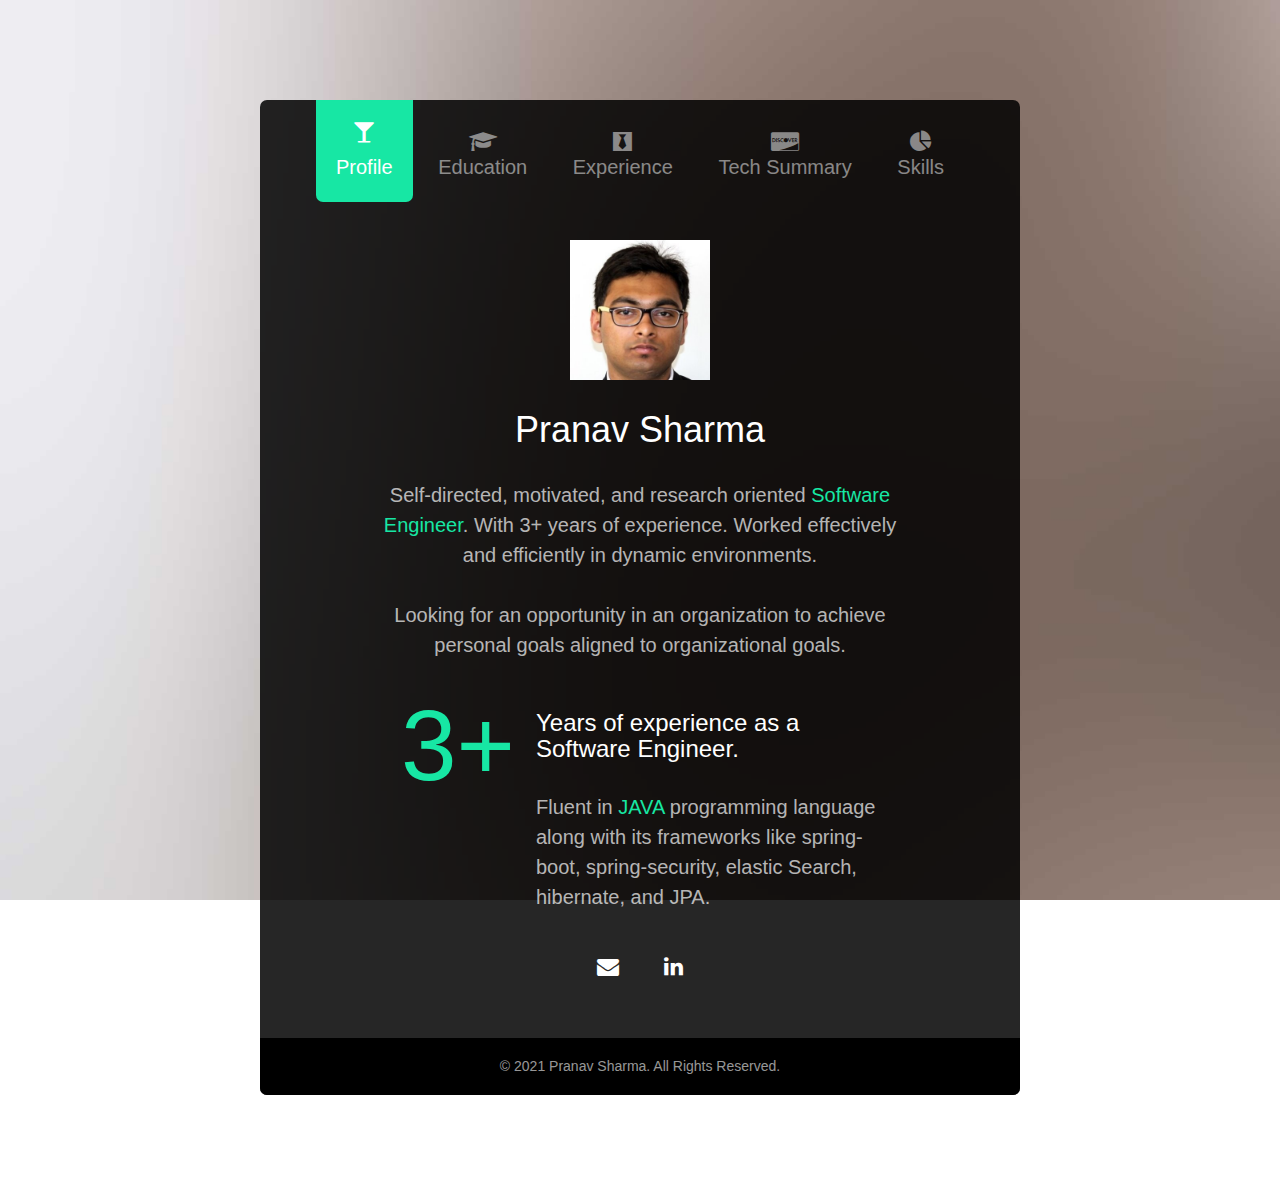
<file: index.html>
<!DOCTYPE html>
<!--[if lt IE 7]>      <html class="no-js lt-ie9 lt-ie8 lt-ie7"> <![endif]-->
<!--[if IE 7]>         <html class="no-js lt-ie9 lt-ie8"> <![endif]-->
<!--[if IE 8]>         <html class="no-js lt-ie9"> <![endif]-->
<!--[if gt IE 8]><!-->
<html class="no-js">
<!--<![endif]-->

<head>
	<meta charset="utf-8">
	<meta http-equiv="X-UA-Compatible" content="IE=edge">
	<title>Personal &mdash; Pranav Sharma - 2021</title>
	<meta name="viewport" content="width=device-width, initial-scale=1">
	<meta name="description" content="A simple portfolio to showcase my qualification and experinces" />
	<meta name="keywords" content="Pranav Sharma, JAVA, Spring, JPA, Software Engineer, R, Phyton, Data Science, Git" />
	<meta name="author" content="Pranav Sharma" />

	<!-- Facebook and Twitter integration -->
	<meta property="og:title" content="Digital Portfolio" />
	<meta property="og:image" content="" />
	<meta property="og:url" content="" />
	<meta property="og:site_name" content="Pranav Sharma" />
	<meta property="og:description" content="Portfolio: Pranav Sharma, Software Engineer" />
	<meta name="twitter:title" content="" />
	<meta name="twitter:image" content="" />
	<meta name="twitter:url" content="" />
	<meta name="twitter:card" content="" />

	<!-- Place favicon.ico and apple-touch-icon.png in the root directory -->
	<link rel="shortcut icon" href="favicon.ico">

	<!-- <link href='https://fonts.googleapis.com/css?family=Work+Sans:400,300,600,400italic,700' rel='stylesheet' type='text/css'> -->

	<!-- Animate.css -->
	<link rel="stylesheet" href="css/animate.css">
	<!-- Icomoon Icon Fonts-->
	<link rel="stylesheet" href="css/icomoon.css">
	<!-- Bootstrap  -->
	<link rel="stylesheet" href="css/bootstrap.css">
	<!-- Theme style  -->
	<link rel="stylesheet" href="css/style.css">

	<!-- Modernizr JS -->
	<script src="js/modernizr-2.6.2.min.js"></script>
	<!-- FOR IE9 below -->
	<!--[if lt IE 9]>
	<script src="js/respond.min.js"></script>
	<![endif]-->

</head>

<body style="background-image: url(images/bg_img.jpg);">

	<div id="fh5co-main">
		<div class="fh5co-tab-wrap">
			<ul class="fh5co-tab-menu">
				<li class="active"><a href="#" data-tab="1"><span class="icon icon-glass"></span><span
							class="menu-text">Profile</span></a></li>
				<li><a href="#" data-tab="2"><span class="icon icon-graduation-cap"></span><span
							class="menu-text">Education</span></a></li>
				<li><a href="#" data-tab="3"><span class="icon icon-black-tie"></span><span
							class="menu-text">Experience</span></a></li>
				<li><a href="#" data-tab="5"><span class="icon icon-cc-discover"></span><span class="menu-text">Tech
							Summary</span></a></li>
				<li><a href="#" data-tab="6" data-pie="yes"><span class="icon icon-pie-chart"></span><span
							class="menu-text">Skills</span></a></li>

			</ul>
			<div class="fh5co-tab-content active" data-content="1">
				<div class="fh5co-content-inner text-center">
					<div class="row row-bottom-padded-sm">
						<div class="col-md-12">
							<figure>
								<img src="images/Pranav2.jpg" width="140" height="140" alt="Pranav Sharma">
							</figure>
							<h1>Pranav Sharma</h1>
							<p>Self-directed, motivated, and research oriented <a href="#">Software Engineer</a>. With
								3+ years of experience. Worked effectively and efficiently in dynamic environments.
							</p>Looking for an opportunity in an organization to achieve personal goals aligned to
							organizational goals. </p>
						</div>
					</div>
					<div class="row">
						<div class="col-md-12 fh5co-counter">
							<div class="fh5co-number fh5co-left">3+</div>
							<div class="fh5co-text">
								<h3 class="border-bottom">Years of experience as a Software Engineer.</h3>
								<p>
								<p>Fluent in <a href="#">JAVA</a> programming language along with its frameworks like
									spring-boot, spring-security, elastic Search, hibernate, and JPA. </p>
							</div>
						</div>
					</div>
					<ul class="fh5co-social">
						<li><a href="#"><i class="icon-envelope"></i></a></li>
						<li><a href="#"><i class="icon-linkedin"></i></a></li>
					</ul>
				</div>
			</div>
			<div class="fh5co-tab-content" data-content="2">
				<div class="fh5co-content-inner">
					<div class="row">
						<div class="col-md-12">
							<p>Academic Profile</p>

							<div class="fh5co-feature">
								<div class="fh5co-icon">
									<i class="icon-graduation-cap"></i>
								</div>
								<div class="fh5co-text">
									<h2>2013-2016</h2>
									<p>MCA from Christ University, Bangalore.</p>
								</div>
							</div>

							<div class="fh5co-feature">
								<div class="fh5co-icon">
									<i class="icon-graduation-cap"></i>
								</div>
								<div class="fh5co-text">
									<h2>2010-2013</h2>
									<p>BCA from Christ University, Bangalore.</p>
								</div>
							</div>

							<div class="fh5co-feature">
								<div class="fh5co-icon">
									<i class="icon-graduation-cap"></i>
								</div>
								<div class="fh5co-text">
									<h2>2010</h2>
									<p>12th from Delhi Public School, Siliguri, West Bengal.</p>
								</div>
							</div>

							<div class="fh5co-feature">
								<div class="fh5co-icon">
									<i class="icon-graduation-cap"></i>
								</div>
								<div class="fh5co-text">
									<h2>2008</h2>
									<p>10th from East Point Senior Secondary School, Singtam, Sikkim.</p>
								</div>
							</div>
						</div>

					</div>
				</div>
			</div>
			<div class="fh5co-tab-content" data-content="3">
				<div class="fh5co-content-inner">
					<div class="row">
						<div class="col-md-12">

							<p>I have the privilege to work with these cool companies.</p>

							<div class="fh5co-feature">
								<div class="fh5co-icon">
									<i class="icon-black-tie"></i>
								</div>
								<div class="fh5co-text">
									<h2>2020 - current</h2>
									<h3>Xpheno, Bangalore</h3>
									<h3>Client: IQVIA</h3>
									<p>Role: Software Engineer</p>
								</div>
							</div>

							<div class="fh5co-feature">
								<div class="fh5co-icon">
									<i class="icon-black-tie"></i>
								</div>
								<div class="fh5co-text">
									<h2>2019 - 2020</h2>
									<h3>FreeLance</h3>
									<p>Clients: Arihant techovations, KisaanPey</p>
								</div>
							</div>


							<div class="fh5co-feature">
								<div class="fh5co-icon">
									<i class="icon-black-tie"></i>
								</div>
								<div class="fh5co-text">
									<h2>2018 - 2019</h2>
									<h3>Cerner Corporation, Bangalore</h3>
									<p>Role: Software Engineer</p>
								</div>
							</div>

							<div class="fh5co-feature">
								<div class="fh5co-icon">
									<i class="icon-black-tie"></i>
								</div>
								<div class="fh5co-text">
									<h2>2017-2018</h2>
									<h3>Dine Media Interactive, Bangalore</h3>
									<p>Role: Associate Software Engineer</p>
								</div>
							</div>

							<div class="fh5co-feature">
								<div class="fh5co-icon">
									<i class="icon-black-tie"></i>
								</div>
								<div class="fh5co-text">
									<h2>2016-2017</h2>
									<h3>Informatica Business Solutions, Bangalore</h3>
									<p>Role: Contract Associate</p>
								</div>
							</div>

						</div>

					</div>
				</div>
			</div>

			<div class="fh5co-tab-content" data-content="6">
				<div class="fh5co-content-inner">
					<div class="row">
						<div class="col-md-12">
							<!-- <p>Professional Skills.</p> -->
						</div>
						<div class="col-md-4 col-sm-6 col-xs-12 text-center">
							<div class="chart" data-percent="75"><span><strong>JAVA</strong>75%</span></div>
						</div>
						<div class="col-md-4 col-sm-6 col-xs-12 text-center">
							<div class="chart" data-percent="60"><span><strong>DS & Algo</strong>60%</span></div>
						</div>
						<div class="col-md-4 col-sm-6 col-xs-12 text-center">
							<div class="chart" data-percent="75"><span><strong>REST Based API</strong>75%</span></div>
						</div>

						<div class="col-md-4 col-sm-6 col-xs-12 text-center">
							<div class="chart" data-percent="70"><span><strong>Databases</strong>70%</span></div>
						</div>
						<div class="col-md-4 col-sm-6 col-xs-12 text-center">
							<div class="chart" data-percent="75"><span><strong>Spring Boot</strong>75%</span></div>
						</div>
						<div class="col-md-4 col-sm-6 col-xs-12 text-center">
							<div class="chart" data-percent="45"><span><strong>Front-End tech</strong>45%</span></div>
						</div>

					</div>
				</div>
			</div>
			<div class="fh5co-tab-content" data-content="5">
				<div class="fh5co-content-inner">
					<div class="row">
						<div class="col-md-12">

							<p>Professional Summary</p>

						</div>
						<div class="fh5co-text">
							<ul>
								<li>Hands on experience in Java and J2EE Application Development using Spring MVC,
									Spring Boot, Spring Cloud, JPA, and Spring Security.</li>
								<br>
								<li>Experience in Object Relational Mapping Tool such as Hibernate for persistence of
									Java Objects in Hibernate framework.</li>
								<br>
								<li>Familiar with Data Structures and Algorithms, along with Design Principles and
									Design Patterns. </li>
								<br>
								<li>Hands on experience in developing secured RESTFUL Web Services.</li>
								<br>
								<li>Comfortable with web technologies such as: React and HTML</li>
								<br>
								<li>Experience in working with the agile Scrum methodology.</li>
								<br>
								<li>Exposure to utilizing tools in N-tier and Micro Services architecture applications
									using Spring Boot, Spring Cloud, Spring Security, Restful Web Services.</li>
								<br>
								<li>Exposure Elastic Search stack, with Java.</li>

							</ul>
						</div>

					</div>
					<ul class="fh5co-social">
						<li><small>
								Projects <span class="fh5co-author">
							</small></li>
					</ul>
					<ul class="fh5co-social">
						<li><a href="projects.html"><i class="icon icon-github-square"></i></a></li>
					</ul>

				</div>
			</div>

		</div>


		<footer id="fh5co-footer">
			<div class="row">
				<div class="col-md-6 col-md-offset-3 text-center">
					<small>
						&copy; 2021 Pranav Sharma. All Rights Reserved. <span class="fh5co-author">
							<!-- Designed by <a href="" target="_blank">Pranav Sharma</a> Demo Images: <a href="http://unsplash.com/" target="_blank">Unsplash</a>-->
						</span>
					</small>
				</div>
			</div>
		</footer>
	</div>

	<!-- jQuery -->
	<script src="js/jquery.min.js"></script>
	<!-- jQuery Easing -->
	<script src="js/jquery.easing.1.3.js"></script>
	<!-- Bootstrap -->
	<script src="js/bootstrap.min.js"></script>
	<!-- Waypoints -->
	<script src="js/jquery.waypoints.min.js"></script>
	<!-- Easy PieChart -->
	<script src="js/jquery.easypiechart.min.js"></script>
	<!-- MAIN JS -->
	<script src="js/main.js"></script>

</body>

</html>
</file>
<file: css/icomoon.css>
@font-face {
    font-family: 'icomoon';
    src:    url('fonts/icomoon.eot?195opb');
    src:    url('fonts/icomoon.eot?195opb#iefix') format('embedded-opentype'),
        url('fonts/icomoon.ttf?195opb') format('truetype'),
        url('fonts/icomoon.woff?195opb') format('woff'),
        url('fonts/icomoon.svg?195opb#icomoon') format('svg');
    font-weight: normal;
    font-style: normal;
}

[class^="icon-"], [class*=" icon-"] {
    /* use !important to prevent issues with browser extensions that change fonts */
    font-family: 'icomoon' !important;
    speak: none;
    font-style: normal;
    font-weight: normal;
    font-variant: normal;
    text-transform: none;
    line-height: 1;

    /* Better Font Rendering =========== */
    -webkit-font-smoothing: antialiased;
    -moz-osx-font-smoothing: grayscale;
}

.icon-glass:before {
    content: "\f000";
}
.icon-music:before {
    content: "\f001";
}
.icon-search:before {
    content: "\f002";
}
.icon-envelope-o:before {
    content: "\f003";
}
.icon-heart:before {
    content: "\f004";
}
.icon-star:before {
    content: "\f005";
}
.icon-star-o:before {
    content: "\f006";
}
.icon-user:before {
    content: "\f007";
}
.icon-film:before {
    content: "\f008";
}
.icon-th-large:before {
    content: "\f009";
}
.icon-th:before {
    content: "\f00a";
}
.icon-th-list:before {
    content: "\f00b";
}
.icon-check:before {
    content: "\f00c";
}
.icon-close:before {
    content: "\f00d";
}
.icon-remove:before {
    content: "\f00d";
}
.icon-times:before {
    content: "\f00d";
}
.icon-search-plus:before {
    content: "\f00e";
}
.icon-search-minus:before {
    content: "\f010";
}
.icon-power-off:before {
    content: "\f011";
}
.icon-signal:before {
    content: "\f012";
}
.icon-cog:before {
    content: "\f013";
}
.icon-gear:before {
    content: "\f013";
}
.icon-trash-o:before {
    content: "\f014";
}
.icon-home:before {
    content: "\f015";
}
.icon-file-o:before {
    content: "\f016";
}
.icon-clock-o:before {
    content: "\f017";
}
.icon-road:before {
    content: "\f018";
}
.icon-download:before {
    content: "\f019";
}
.icon-arrow-circle-o-down:before {
    content: "\f01a";
}
.icon-arrow-circle-o-up:before {
    content: "\f01b";
}
.icon-inbox:before {
    content: "\f01c";
}
.icon-play-circle-o:before {
    content: "\f01d";
}
.icon-repeat:before {
    content: "\f01e";
}
.icon-rotate-right:before {
    content: "\f01e";
}
.icon-refresh:before {
    content: "\f021";
}
.icon-list-alt:before {
    content: "\f022";
}
.icon-lock:before {
    content: "\f023";
}
.icon-flag:before {
    content: "\f024";
}
.icon-headphones:before {
    content: "\f025";
}
.icon-volume-off:before {
    content: "\f026";
}
.icon-volume-down:before {
    content: "\f027";
}
.icon-volume-up:before {
    content: "\f028";
}
.icon-qrcode:before {
    content: "\f029";
}
.icon-barcode:before {
    content: "\f02a";
}
.icon-tag:before {
    content: "\f02b";
}
.icon-tags:before {
    content: "\f02c";
}
.icon-book:before {
    content: "\f02d";
}
.icon-bookmark:before {
    content: "\f02e";
}
.icon-print:before {
    content: "\f02f";
}
.icon-camera:before {
    content: "\f030";
}
.icon-font:before {
    content: "\f031";
}
.icon-bold:before {
    content: "\f032";
}
.icon-italic:before {
    content: "\f033";
}
.icon-text-height:before {
    content: "\f034";
}
.icon-text-width:before {
    content: "\f035";
}
.icon-align-left:before {
    content: "\f036";
}
.icon-align-center:before {
    content: "\f037";
}
.icon-align-right:before {
    content: "\f038";
}
.icon-align-justify:before {
    content: "\f039";
}
.icon-list:before {
    content: "\f03a";
}
.icon-dedent:before {
    content: "\f03b";
}
.icon-outdent:before {
    content: "\f03b";
}
.icon-indent:before {
    content: "\f03c";
}
.icon-video-camera:before {
    content: "\f03d";
}
.icon-image:before {
    content: "\f03e";
}
.icon-photo:before {
    content: "\f03e";
}
.icon-picture-o:before {
    content: "\f03e";
}
.icon-pencil:before {
    content: "\f040";
}
.icon-map-marker:before {
    content: "\f041";
}
.icon-adjust:before {
    content: "\f042";
}
.icon-tint:before {
    content: "\f043";
}
.icon-edit:before {
    content: "\f044";
}
.icon-pencil-square-o:before {
    content: "\f044";
}
.icon-share-square-o:before {
    content: "\f045";
}
.icon-check-square-o:before {
    content: "\f046";
}
.icon-arrows:before {
    content: "\f047";
}
.icon-step-backward:before {
    content: "\f048";
}
.icon-fast-backward:before {
    content: "\f049";
}
.icon-backward:before {
    content: "\f04a";
}
.icon-play:before {
    content: "\f04b";
}
.icon-pause:before {
    content: "\f04c";
}
.icon-stop:before {
    content: "\f04d";
}
.icon-forward:before {
    content: "\f04e";
}
.icon-fast-forward:before {
    content: "\f050";
}
.icon-step-forward:before {
    content: "\f051";
}
.icon-eject:before {
    content: "\f052";
}
.icon-chevron-left:before {
    content: "\f053";
}
.icon-chevron-right:before {
    content: "\f054";
}
.icon-plus-circle:before {
    content: "\f055";
}
.icon-minus-circle:before {
    content: "\f056";
}
.icon-times-circle:before {
    content: "\f057";
}
.icon-check-circle:before {
    content: "\f058";
}
.icon-question-circle:before {
    content: "\f059";
}
.icon-info-circle:before {
    content: "\f05a";
}
.icon-crosshairs:before {
    content: "\f05b";
}
.icon-times-circle-o:before {
    content: "\f05c";
}
.icon-check-circle-o:before {
    content: "\f05d";
}
.icon-ban:before {
    content: "\f05e";
}
.icon-arrow-left:before {
    content: "\f060";
}
.icon-arrow-right:before {
    content: "\f061";
}
.icon-arrow-up:before {
    content: "\f062";
}
.icon-arrow-down:before {
    content: "\f063";
}
.icon-mail-forward:before {
    content: "\f064";
}
.icon-share:before {
    content: "\f064";
}
.icon-expand:before {
    content: "\f065";
}
.icon-compress:before {
    content: "\f066";
}
.icon-plus:before {
    content: "\f067";
}
.icon-minus:before {
    content: "\f068";
}
.icon-asterisk:before {
    content: "\f069";
}
.icon-exclamation-circle:before {
    content: "\f06a";
}
.icon-gift:before {
    content: "\f06b";
}
.icon-leaf:before {
    content: "\f06c";
}
.icon-fire:before {
    content: "\f06d";
}
.icon-eye:before {
    content: "\f06e";
}
.icon-eye-slash:before {
    content: "\f070";
}
.icon-exclamation-triangle:before {
    content: "\f071";
}
.icon-warning:before {
    content: "\f071";
}
.icon-plane:before {
    content: "\f072";
}
.icon-calendar:before {
    content: "\f073";
}
.icon-random:before {
    content: "\f074";
}
.icon-comment:before {
    content: "\f075";
}
.icon-magnet:before {
    content: "\f076";
}
.icon-chevron-up:before {
    content: "\f077";
}
.icon-chevron-down:before {
    content: "\f078";
}
.icon-retweet:before {
    content: "\f079";
}
.icon-shopping-cart:before {
    content: "\f07a";
}
.icon-folder:before {
    content: "\f07b";
}
.icon-folder-open:before {
    content: "\f07c";
}
.icon-arrows-v:before {
    content: "\f07d";
}
.icon-arrows-h:before {
    content: "\f07e";
}
.icon-bar-chart:before {
    content: "\f080";
}
.icon-bar-chart-o:before {
    content: "\f080";
}
.icon-twitter-square:before {
    content: "\f081";
}
.icon-facebook-square:before {
    content: "\f082";
}
.icon-camera-retro:before {
    content: "\f083";
}
.icon-key:before {
    content: "\f084";
}
.icon-cogs:before {
    content: "\f085";
}
.icon-gears:before {
    content: "\f085";
}
.icon-comments:before {
    content: "\f086";
}
.icon-thumbs-o-up:before {
    content: "\f087";
}
.icon-thumbs-o-down:before {
    content: "\f088";
}
.icon-star-half:before {
    content: "\f089";
}
.icon-heart-o:before {
    content: "\f08a";
}
.icon-sign-out:before {
    content: "\f08b";
}
.icon-linkedin-square:before {
    content: "\f08c";
}
.icon-thumb-tack:before {
    content: "\f08d";
}
.icon-external-link:before {
    content: "\f08e";
}
.icon-sign-in:before {
    content: "\f090";
}
.icon-trophy:before {
    content: "\f091";
}
.icon-github-square:before {
    content: "\f092";
}
.icon-upload:before {
    content: "\f093";
}
.icon-lemon-o:before {
    content: "\f094";
}
.icon-phone:before {
    content: "\f095";
}
.icon-square-o:before {
    content: "\f096";
}
.icon-bookmark-o:before {
    content: "\f097";
}
.icon-phone-square:before {
    content: "\f098";
}
.icon-twitter:before {
    content: "\f099";
}
.icon-facebook:before {
    content: "\f09a";
}
.icon-facebook-f:before {
    content: "\f09a";
}
.icon-github:before {
    content: "\f09b";
}
.icon-unlock:before {
    content: "\f09c";
}
.icon-credit-card:before {
    content: "\f09d";
}
.icon-feed:before {
    content: "\f09e";
}
.icon-rss:before {
    content: "\f09e";
}
.icon-hdd-o:before {
    content: "\f0a0";
}
.icon-bullhorn:before {
    content: "\f0a1";
}
.icon-bell-o:before {
    content: "\f0a2";
}
.icon-certificate:before {
    content: "\f0a3";
}
.icon-hand-o-right:before {
    content: "\f0a4";
}
.icon-hand-o-left:before {
    content: "\f0a5";
}
.icon-hand-o-up:before {
    content: "\f0a6";
}
.icon-hand-o-down:before {
    content: "\f0a7";
}
.icon-arrow-circle-left:before {
    content: "\f0a8";
}
.icon-arrow-circle-right:before {
    content: "\f0a9";
}
.icon-arrow-circle-up:before {
    content: "\f0aa";
}
.icon-arrow-circle-down:before {
    content: "\f0ab";
}
.icon-globe:before {
    content: "\f0ac";
}
.icon-wrench:before {
    content: "\f0ad";
}
.icon-tasks:before {
    content: "\f0ae";
}
.icon-filter:before {
    content: "\f0b0";
}
.icon-briefcase:before {
    content: "\f0b1";
}
.icon-arrows-alt:before {
    content: "\f0b2";
}
.icon-group:before {
    content: "\f0c0";
}
.icon-users:before {
    content: "\f0c0";
}
.icon-chain:before {
    content: "\f0c1";
}
.icon-link:before {
    content: "\f0c1";
}
.icon-cloud:before {
    content: "\f0c2";
}
.icon-flask:before {
    content: "\f0c3";
}
.icon-cut:before {
    content: "\f0c4";
}
.icon-scissors:before {
    content: "\f0c4";
}
.icon-copy:before {
    content: "\f0c5";
}
.icon-files-o:before {
    content: "\f0c5";
}
.icon-paperclip:before {
    content: "\f0c6";
}
.icon-floppy-o:before {
    content: "\f0c7";
}
.icon-save:before {
    content: "\f0c7";
}
.icon-square:before {
    content: "\f0c8";
}
.icon-bars:before {
    content: "\f0c9";
}
.icon-navicon:before {
    content: "\f0c9";
}
.icon-reorder:before {
    content: "\f0c9";
}
.icon-list-ul:before {
    content: "\f0ca";
}
.icon-list-ol:before {
    content: "\f0cb";
}
.icon-strikethrough:before {
    content: "\f0cc";
}
.icon-underline:before {
    content: "\f0cd";
}
.icon-table:before {
    content: "\f0ce";
}
.icon-magic:before {
    content: "\f0d0";
}
.icon-truck:before {
    content: "\f0d1";
}
.icon-pinterest:before {
    content: "\f0d2";
}
.icon-pinterest-square:before {
    content: "\f0d3";
}
.icon-google-plus-square:before {
    content: "\f0d4";
}
.icon-google-plus:before {
    content: "\f0d5";
}
.icon-money:before {
    content: "\f0d6";
}
.icon-caret-down:before {
    content: "\f0d7";
}
.icon-caret-up:before {
    content: "\f0d8";
}
.icon-caret-left:before {
    content: "\f0d9";
}
.icon-caret-right:before {
    content: "\f0da";
}
.icon-columns:before {
    content: "\f0db";
}
.icon-sort:before {
    content: "\f0dc";
}
.icon-unsorted:before {
    content: "\f0dc";
}
.icon-sort-desc:before {
    content: "\f0dd";
}
.icon-sort-down:before {
    content: "\f0dd";
}
.icon-sort-asc:before {
    content: "\f0de";
}
.icon-sort-up:before {
    content: "\f0de";
}
.icon-envelope:before {
    content: "\f0e0";
}
.icon-linkedin:before {
    content: "\f0e1";
}
.icon-rotate-left:before {
    content: "\f0e2";
}
.icon-undo:before {
    content: "\f0e2";
}
.icon-gavel:before {
    content: "\f0e3";
}
.icon-legal:before {
    content: "\f0e3";
}
.icon-dashboard:before {
    content: "\f0e4";
}
.icon-tachometer:before {
    content: "\f0e4";
}
.icon-comment-o:before {
    content: "\f0e5";
}
.icon-comments-o:before {
    content: "\f0e6";
}
.icon-bolt:before {
    content: "\f0e7";
}
.icon-flash:before {
    content: "\f0e7";
}
.icon-sitemap:before {
    content: "\f0e8";
}
.icon-umbrella:before {
    content: "\f0e9";
}
.icon-clipboard:before {
    content: "\f0ea";
}
.icon-paste:before {
    content: "\f0ea";
}
.icon-lightbulb-o:before {
    content: "\f0eb";
}
.icon-exchange:before {
    content: "\f0ec";
}
.icon-cloud-download:before {
    content: "\f0ed";
}
.icon-cloud-upload:before {
    content: "\f0ee";
}
.icon-user-md:before {
    content: "\f0f0";
}
.icon-stethoscope:before {
    content: "\f0f1";
}
.icon-suitcase:before {
    content: "\f0f2";
}
.icon-bell:before {
    content: "\f0f3";
}
.icon-coffee:before {
    content: "\f0f4";
}
.icon-cutlery:before {
    content: "\f0f5";
}
.icon-file-text-o:before {
    content: "\f0f6";
}
.icon-building-o:before {
    content: "\f0f7";
}
.icon-hospital-o:before {
    content: "\f0f8";
}
.icon-ambulance:before {
    content: "\f0f9";
}
.icon-medkit:before {
    content: "\f0fa";
}
.icon-fighter-jet:before {
    content: "\f0fb";
}
.icon-beer:before {
    content: "\f0fc";
}
.icon-h-square:before {
    content: "\f0fd";
}
.icon-plus-square:before {
    content: "\f0fe";
}
.icon-angle-double-left:before {
    content: "\f100";
}
.icon-angle-double-right:before {
    content: "\f101";
}
.icon-angle-double-up:before {
    content: "\f102";
}
.icon-angle-double-down:before {
    content: "\f103";
}
.icon-angle-left:before {
    content: "\f104";
}
.icon-angle-right:before {
    content: "\f105";
}
.icon-angle-up:before {
    content: "\f106";
}
.icon-angle-down:before {
    content: "\f107";
}
.icon-desktop:before {
    content: "\f108";
}
.icon-laptop:before {
    content: "\f109";
}
.icon-tablet:before {
    content: "\f10a";
}
.icon-mobile:before {
    content: "\f10b";
}
.icon-mobile-phone:before {
    content: "\f10b";
}
.icon-circle-o:before {
    content: "\f10c";
}
.icon-quote-left:before {
    content: "\f10d";
}
.icon-quote-right:before {
    content: "\f10e";
}
.icon-spinner:before {
    content: "\f110";
}
.icon-circle:before {
    content: "\f111";
}
.icon-mail-reply:before {
    content: "\f112";
}
.icon-reply:before {
    content: "\f112";
}
.icon-github-alt:before {
    content: "\f113";
}
.icon-folder-o:before {
    content: "\f114";
}
.icon-folder-open-o:before {
    content: "\f115";
}
.icon-smile-o:before {
    content: "\f118";
}
.icon-frown-o:before {
    content: "\f119";
}
.icon-meh-o:before {
    content: "\f11a";
}
.icon-gamepad:before {
    content: "\f11b";
}
.icon-keyboard-o:before {
    content: "\f11c";
}
.icon-flag-o:before {
    content: "\f11d";
}
.icon-flag-checkered:before {
    content: "\f11e";
}
.icon-terminal:before {
    content: "\f120";
}
.icon-code:before {
    content: "\f121";
}
.icon-mail-reply-all:before {
    content: "\f122";
}
.icon-reply-all:before {
    content: "\f122";
}
.icon-star-half-empty:before {
    content: "\f123";
}
.icon-star-half-full:before {
    content: "\f123";
}
.icon-star-half-o:before {
    content: "\f123";
}
.icon-location-arrow:before {
    content: "\f124";
}
.icon-crop:before {
    content: "\f125";
}
.icon-code-fork:before {
    content: "\f126";
}
.icon-chain-broken:before {
    content: "\f127";
}
.icon-unlink:before {
    content: "\f127";
}
.icon-question:before {
    content: "\f128";
}
.icon-info:before {
    content: "\f129";
}
.icon-exclamation:before {
    content: "\f12a";
}
.icon-superscript:before {
    content: "\f12b";
}
.icon-subscript:before {
    content: "\f12c";
}
.icon-eraser:before {
    content: "\f12d";
}
.icon-puzzle-piece:before {
    content: "\f12e";
}
.icon-microphone:before {
    content: "\f130";
}
.icon-microphone-slash:before {
    content: "\f131";
}
.icon-shield:before {
    content: "\f132";
}
.icon-calendar-o:before {
    content: "\f133";
}
.icon-fire-extinguisher:before {
    content: "\f134";
}
.icon-rocket:before {
    content: "\f135";
}
.icon-maxcdn:before {
    content: "\f136";
}
.icon-chevron-circle-left:before {
    content: "\f137";
}
.icon-chevron-circle-right:before {
    content: "\f138";
}
.icon-chevron-circle-up:before {
    content: "\f139";
}
.icon-chevron-circle-down:before {
    content: "\f13a";
}
.icon-html5:before {
    content: "\f13b";
}
.icon-css3:before {
    content: "\f13c";
}
.icon-anchor:before {
    content: "\f13d";
}
.icon-unlock-alt:before {
    content: "\f13e";
}
.icon-bullseye:before {
    content: "\f140";
}
.icon-ellipsis-h:before {
    content: "\f141";
}
.icon-ellipsis-v:before {
    content: "\f142";
}
.icon-rss-square:before {
    content: "\f143";
}
.icon-play-circle:before {
    content: "\f144";
}
.icon-ticket:before {
    content: "\f145";
}
.icon-minus-square:before {
    content: "\f146";
}
.icon-minus-square-o:before {
    content: "\f147";
}
.icon-level-up:before {
    content: "\f148";
}
.icon-level-down:before {
    content: "\f149";
}
.icon-check-square:before {
    content: "\f14a";
}
.icon-pencil-square:before {
    content: "\f14b";
}
.icon-external-link-square:before {
    content: "\f14c";
}
.icon-share-square:before {
    content: "\f14d";
}
.icon-compass:before {
    content: "\f14e";
}
.icon-caret-square-o-down:before {
    content: "\f150";
}
.icon-toggle-down:before {
    content: "\f150";
}
.icon-caret-square-o-up:before {
    content: "\f151";
}
.icon-toggle-up:before {
    content: "\f151";
}
.icon-caret-square-o-right:before {
    content: "\f152";
}
.icon-toggle-right:before {
    content: "\f152";
}
.icon-eur:before {
    content: "\f153";
}
.icon-euro:before {
    content: "\f153";
}
.icon-gbp:before {
    content: "\f154";
}
.icon-dollar:before {
    content: "\f155";
}
.icon-usd:before {
    content: "\f155";
}
.icon-inr:before {
    content: "\f156";
}
.icon-rupee:before {
    content: "\f156";
}
.icon-cny:before {
    content: "\f157";
}
.icon-jpy:before {
    content: "\f157";
}
.icon-rmb:before {
    content: "\f157";
}
.icon-yen:before {
    content: "\f157";
}
.icon-rouble:before {
    content: "\f158";
}
.icon-rub:before {
    content: "\f158";
}
.icon-ruble:before {
    content: "\f158";
}
.icon-krw:before {
    content: "\f159";
}
.icon-won:before {
    content: "\f159";
}
.icon-bitcoin:before {
    content: "\f15a";
}
.icon-btc:before {
    content: "\f15a";
}
.icon-file:before {
    content: "\f15b";
}
.icon-file-text:before {
    content: "\f15c";
}
.icon-sort-alpha-asc:before {
    content: "\f15d";
}
.icon-sort-alpha-desc:before {
    content: "\f15e";
}
.icon-sort-amount-asc:before {
    content: "\f160";
}
.icon-sort-amount-desc:before {
    content: "\f161";
}
.icon-sort-numeric-asc:before {
    content: "\f162";
}
.icon-sort-numeric-desc:before {
    content: "\f163";
}
.icon-thumbs-up:before {
    content: "\f164";
}
.icon-thumbs-down:before {
    content: "\f165";
}
.icon-youtube-square:before {
    content: "\f166";
}
.icon-youtube:before {
    content: "\f167";
}
.icon-xing:before {
    content: "\f168";
}
.icon-xing-square:before {
    content: "\f169";
}
.icon-youtube-play:before {
    content: "\f16a";
}
.icon-dropbox:before {
    content: "\f16b";
}
.icon-stack-overflow:before {
    content: "\f16c";
}
.icon-instagram:before {
    content: "\f16d";
}
.icon-flickr:before {
    content: "\f16e";
}
.icon-adn:before {
    content: "\f170";
}
.icon-bitbucket:before {
    content: "\f171";
}
.icon-bitbucket-square:before {
    content: "\f172";
}
.icon-tumblr:before {
    content: "\f173";
}
.icon-tumblr-square:before {
    content: "\f174";
}
.icon-long-arrow-down:before {
    content: "\f175";
}
.icon-long-arrow-up:before {
    content: "\f176";
}
.icon-long-arrow-left:before {
    content: "\f177";
}
.icon-long-arrow-right:before {
    content: "\f178";
}
.icon-apple:before {
    content: "\f179";
}
.icon-windows:before {
    content: "\f17a";
}
.icon-android:before {
    content: "\f17b";
}
.icon-linux:before {
    content: "\f17c";
}
.icon-dribbble:before {
    content: "\f17d";
}
.icon-skype:before {
    content: "\f17e";
}
.icon-foursquare:before {
    content: "\f180";
}
.icon-trello:before {
    content: "\f181";
}
.icon-female:before {
    content: "\f182";
}
.icon-male:before {
    content: "\f183";
}
.icon-gittip:before {
    content: "\f184";
}
.icon-gratipay:before {
    content: "\f184";
}
.icon-sun-o:before {
    content: "\f185";
}
.icon-moon-o:before {
    content: "\f186";
}
.icon-archive:before {
    content: "\f187";
}
.icon-bug:before {
    content: "\f188";
}
.icon-vk:before {
    content: "\f189";
}
.icon-weibo:before {
    content: "\f18a";
}
.icon-renren:before {
    content: "\f18b";
}
.icon-pagelines:before {
    content: "\f18c";
}
.icon-stack-exchange:before {
    content: "\f18d";
}
.icon-arrow-circle-o-right:before {
    content: "\f18e";
}
.icon-arrow-circle-o-left:before {
    content: "\f190";
}
.icon-caret-square-o-left:before {
    content: "\f191";
}
.icon-toggle-left:before {
    content: "\f191";
}
.icon-dot-circle-o:before {
    content: "\f192";
}
.icon-wheelchair:before {
    content: "\f193";
}
.icon-vimeo-square:before {
    content: "\f194";
}
.icon-try:before {
    content: "\f195";
}
.icon-turkish-lira:before {
    content: "\f195";
}
.icon-plus-square-o:before {
    content: "\f196";
}
.icon-space-shuttle:before {
    content: "\f197";
}
.icon-slack:before {
    content: "\f198";
}
.icon-envelope-square:before {
    content: "\f199";
}
.icon-wordpress:before {
    content: "\f19a";
}
.icon-openid:before {
    content: "\f19b";
}
.icon-bank:before {
    content: "\f19c";
}
.icon-institution:before {
    content: "\f19c";
}
.icon-university:before {
    content: "\f19c";
}
.icon-graduation-cap:before {
    content: "\f19d";
}
.icon-mortar-board:before {
    content: "\f19d";
}
.icon-yahoo:before {
    content: "\f19e";
}
.icon-google:before {
    content: "\f1a0";
}
.icon-reddit:before {
    content: "\f1a1";
}
.icon-reddit-square:before {
    content: "\f1a2";
}
.icon-stumbleupon-circle:before {
    content: "\f1a3";
}
.icon-stumbleupon:before {
    content: "\f1a4";
}
.icon-delicious:before {
    content: "\f1a5";
}
.icon-digg:before {
    content: "\f1a6";
}
.icon-pied-piper-pp:before {
    content: "\f1a7";
}
.icon-pied-piper-alt:before {
    content: "\f1a8";
}
.icon-drupal:before {
    content: "\f1a9";
}
.icon-joomla:before {
    content: "\f1aa";
}
.icon-language:before {
    content: "\f1ab";
}
.icon-fax:before {
    content: "\f1ac";
}
.icon-building:before {
    content: "\f1ad";
}
.icon-child:before {
    content: "\f1ae";
}
.icon-paw:before {
    content: "\f1b0";
}
.icon-spoon:before {
    content: "\f1b1";
}
.icon-cube:before {
    content: "\f1b2";
}
.icon-cubes:before {
    content: "\f1b3";
}
.icon-behance:before {
    content: "\f1b4";
}
.icon-behance-square:before {
    content: "\f1b5";
}
.icon-steam:before {
    content: "\f1b6";
}
.icon-steam-square:before {
    content: "\f1b7";
}
.icon-recycle:before {
    content: "\f1b8";
}
.icon-automobile:before {
    content: "\f1b9";
}
.icon-car:before {
    content: "\f1b9";
}
.icon-cab:before {
    content: "\f1ba";
}
.icon-taxi:before {
    content: "\f1ba";
}
.icon-tree:before {
    content: "\f1bb";
}
.icon-spotify:before {
    content: "\f1bc";
}
.icon-deviantart:before {
    content: "\f1bd";
}
.icon-soundcloud:before {
    content: "\f1be";
}
.icon-database:before {
    content: "\f1c0";
}
.icon-file-pdf-o:before {
    content: "\f1c1";
}
.icon-file-word-o:before {
    content: "\f1c2";
}
.icon-file-excel-o:before {
    content: "\f1c3";
}
.icon-file-powerpoint-o:before {
    content: "\f1c4";
}
.icon-file-image-o:before {
    content: "\f1c5";
}
.icon-file-photo-o:before {
    content: "\f1c5";
}
.icon-file-picture-o:before {
    content: "\f1c5";
}
.icon-file-archive-o:before {
    content: "\f1c6";
}
.icon-file-zip-o:before {
    content: "\f1c6";
}
.icon-file-audio-o:before {
    content: "\f1c7";
}
.icon-file-sound-o:before {
    content: "\f1c7";
}
.icon-file-movie-o:before {
    content: "\f1c8";
}
.icon-file-video-o:before {
    content: "\f1c8";
}
.icon-file-code-o:before {
    content: "\f1c9";
}
.icon-vine:before {
    content: "\f1ca";
}
.icon-codepen:before {
    content: "\f1cb";
}
.icon-jsfiddle:before {
    content: "\f1cc";
}
.icon-life-bouy:before {
    content: "\f1cd";
}
.icon-life-buoy:before {
    content: "\f1cd";
}
.icon-life-ring:before {
    content: "\f1cd";
}
.icon-life-saver:before {
    content: "\f1cd";
}
.icon-support:before {
    content: "\f1cd";
}
.icon-circle-o-notch:before {
    content: "\f1ce";
}
.icon-ra:before {
    content: "\f1d0";
}
.icon-rebel:before {
    content: "\f1d0";
}
.icon-resistance:before {
    content: "\f1d0";
}
.icon-empire:before {
    content: "\f1d1";
}
.icon-ge:before {
    content: "\f1d1";
}
.icon-git-square:before {
    content: "\f1d2";
}
.icon-git:before {
    content: "\f1d3";
}
.icon-hacker-news:before {
    content: "\f1d4";
}
.icon-y-combinator-square:before {
    content: "\f1d4";
}
.icon-yc-square:before {
    content: "\f1d4";
}
.icon-tencent-weibo:before {
    content: "\f1d5";
}
.icon-qq:before {
    content: "\f1d6";
}
.icon-wechat:before {
    content: "\f1d7";
}
.icon-weixin:before {
    content: "\f1d7";
}
.icon-paper-plane:before {
    content: "\f1d8";
}
.icon-send:before {
    content: "\f1d8";
}
.icon-paper-plane-o:before {
    content: "\f1d9";
}
.icon-send-o:before {
    content: "\f1d9";
}
.icon-history:before {
    content: "\f1da";
}
.icon-circle-thin:before {
    content: "\f1db";
}
.icon-header:before {
    content: "\f1dc";
}
.icon-paragraph:before {
    content: "\f1dd";
}
.icon-sliders:before {
    content: "\f1de";
}
.icon-share-alt:before {
    content: "\f1e0";
}
.icon-share-alt-square:before {
    content: "\f1e1";
}
.icon-bomb:before {
    content: "\f1e2";
}
.icon-futbol-o:before {
    content: "\f1e3";
}
.icon-soccer-ball-o:before {
    content: "\f1e3";
}
.icon-tty:before {
    content: "\f1e4";
}
.icon-binoculars:before {
    content: "\f1e5";
}
.icon-plug:before {
    content: "\f1e6";
}
.icon-slideshare:before {
    content: "\f1e7";
}
.icon-twitch:before {
    content: "\f1e8";
}
.icon-yelp:before {
    content: "\f1e9";
}
.icon-newspaper-o:before {
    content: "\f1ea";
}
.icon-wifi:before {
    content: "\f1eb";
}
.icon-calculator:before {
    content: "\f1ec";
}
.icon-paypal:before {
    content: "\f1ed";
}
.icon-google-wallet:before {
    content: "\f1ee";
}
.icon-cc-visa:before {
    content: "\f1f0";
}
.icon-cc-mastercard:before {
    content: "\f1f1";
}
.icon-cc-discover:before {
    content: "\f1f2";
}
.icon-cc-amex:before {
    content: "\f1f3";
}
.icon-cc-paypal:before {
    content: "\f1f4";
}
.icon-cc-stripe:before {
    content: "\f1f5";
}
.icon-bell-slash:before {
    content: "\f1f6";
}
.icon-bell-slash-o:before {
    content: "\f1f7";
}
.icon-trash:before {
    content: "\f1f8";
}
.icon-copyright:before {
    content: "\f1f9";
}
.icon-at:before {
    content: "\f1fa";
}
.icon-eyedropper:before {
    content: "\f1fb";
}
.icon-paint-brush:before {
    content: "\f1fc";
}
.icon-birthday-cake:before {
    content: "\f1fd";
}
.icon-area-chart:before {
    content: "\f1fe";
}
.icon-pie-chart:before {
    content: "\f200";
}
.icon-line-chart:before {
    content: "\f201";
}
.icon-lastfm:before {
    content: "\f202";
}
.icon-lastfm-square:before {
    content: "\f203";
}
.icon-toggle-off:before {
    content: "\f204";
}
.icon-toggle-on:before {
    content: "\f205";
}
.icon-bicycle:before {
    content: "\f206";
}
.icon-bus:before {
    content: "\f207";
}
.icon-ioxhost:before {
    content: "\f208";
}
.icon-angellist:before {
    content: "\f209";
}
.icon-cc:before {
    content: "\f20a";
}
.icon-ils:before {
    content: "\f20b";
}
.icon-shekel:before {
    content: "\f20b";
}
.icon-sheqel:before {
    content: "\f20b";
}
.icon-meanpath:before {
    content: "\f20c";
}
.icon-buysellads:before {
    content: "\f20d";
}
.icon-connectdevelop:before {
    content: "\f20e";
}
.icon-dashcube:before {
    content: "\f210";
}
.icon-forumbee:before {
    content: "\f211";
}
.icon-leanpub:before {
    content: "\f212";
}
.icon-sellsy:before {
    content: "\f213";
}
.icon-shirtsinbulk:before {
    content: "\f214";
}
.icon-simplybuilt:before {
    content: "\f215";
}
.icon-skyatlas:before {
    content: "\f216";
}
.icon-cart-plus:before {
    content: "\f217";
}
.icon-cart-arrow-down:before {
    content: "\f218";
}
.icon-diamond:before {
    content: "\f219";
}
.icon-ship:before {
    content: "\f21a";
}
.icon-user-secret:before {
    content: "\f21b";
}
.icon-motorcycle:before {
    content: "\f21c";
}
.icon-street-view:before {
    content: "\f21d";
}
.icon-heartbeat:before {
    content: "\f21e";
}
.icon-venus:before {
    content: "\f221";
}
.icon-mars:before {
    content: "\f222";
}
.icon-mercury:before {
    content: "\f223";
}
.icon-intersex:before {
    content: "\f224";
}
.icon-transgender:before {
    content: "\f224";
}
.icon-transgender-alt:before {
    content: "\f225";
}
.icon-venus-double:before {
    content: "\f226";
}
.icon-mars-double:before {
    content: "\f227";
}
.icon-venus-mars:before {
    content: "\f228";
}
.icon-mars-stroke:before {
    content: "\f229";
}
.icon-mars-stroke-v:before {
    content: "\f22a";
}
.icon-mars-stroke-h:before {
    content: "\f22b";
}
.icon-neuter:before {
    content: "\f22c";
}
.icon-genderless:before {
    content: "\f22d";
}
.icon-facebook-official:before {
    content: "\f230";
}
.icon-pinterest-p:before {
    content: "\f231";
}
.icon-whatsapp:before {
    content: "\f232";
}
.icon-server:before {
    content: "\f233";
}
.icon-user-plus:before {
    content: "\f234";
}
.icon-user-times:before {
    content: "\f235";
}
.icon-bed:before {
    content: "\f236";
}
.icon-hotel:before {
    content: "\f236";
}
.icon-viacoin:before {
    content: "\f237";
}
.icon-train:before {
    content: "\f238";
}
.icon-subway:before {
    content: "\f239";
}
.icon-medium:before {
    content: "\f23a";
}
.icon-y-combinator:before {
    content: "\f23b";
}
.icon-yc:before {
    content: "\f23b";
}
.icon-optin-monster:before {
    content: "\f23c";
}
.icon-opencart:before {
    content: "\f23d";
}
.icon-expeditedssl:before {
    content: "\f23e";
}
.icon-battery-4:before {
    content: "\f240";
}
.icon-battery-full:before {
    content: "\f240";
}
.icon-battery-3:before {
    content: "\f241";
}
.icon-battery-three-quarters:before {
    content: "\f241";
}
.icon-battery-2:before {
    content: "\f242";
}
.icon-battery-half:before {
    content: "\f242";
}
.icon-battery-1:before {
    content: "\f243";
}
.icon-battery-quarter:before {
    content: "\f243";
}
.icon-battery-0:before {
    content: "\f244";
}
.icon-battery-empty:before {
    content: "\f244";
}
.icon-mouse-pointer:before {
    content: "\f245";
}
.icon-i-cursor:before {
    content: "\f246";
}
.icon-object-group:before {
    content: "\f247";
}
.icon-object-ungroup:before {
    content: "\f248";
}
.icon-sticky-note:before {
    content: "\f249";
}
.icon-sticky-note-o:before {
    content: "\f24a";
}
.icon-cc-jcb:before {
    content: "\f24b";
}
.icon-cc-diners-club:before {
    content: "\f24c";
}
.icon-clone:before {
    content: "\f24d";
}
.icon-balance-scale:before {
    content: "\f24e";
}
.icon-hourglass-o:before {
    content: "\f250";
}
.icon-hourglass-1:before {
    content: "\f251";
}
.icon-hourglass-start:before {
    content: "\f251";
}
.icon-hourglass-2:before {
    content: "\f252";
}
.icon-hourglass-half:before {
    content: "\f252";
}
.icon-hourglass-3:before {
    content: "\f253";
}
.icon-hourglass-end:before {
    content: "\f253";
}
.icon-hourglass:before {
    content: "\f254";
}
.icon-hand-grab-o:before {
    content: "\f255";
}
.icon-hand-rock-o:before {
    content: "\f255";
}
.icon-hand-paper-o:before {
    content: "\f256";
}
.icon-hand-stop-o:before {
    content: "\f256";
}
.icon-hand-scissors-o:before {
    content: "\f257";
}
.icon-hand-lizard-o:before {
    content: "\f258";
}
.icon-hand-spock-o:before {
    content: "\f259";
}
.icon-hand-pointer-o:before {
    content: "\f25a";
}
.icon-hand-peace-o:before {
    content: "\f25b";
}
.icon-trademark:before {
    content: "\f25c";
}
.icon-registered:before {
    content: "\f25d";
}
.icon-creative-commons:before {
    content: "\f25e";
}
.icon-gg:before {
    content: "\f260";
}
.icon-gg-circle:before {
    content: "\f261";
}
.icon-tripadvisor:before {
    content: "\f262";
}
.icon-odnoklassniki:before {
    content: "\f263";
}
.icon-odnoklassniki-square:before {
    content: "\f264";
}
.icon-get-pocket:before {
    content: "\f265";
}
.icon-wikipedia-w:before {
    content: "\f266";
}
.icon-safari:before {
    content: "\f267";
}
.icon-chrome:before {
    content: "\f268";
}
.icon-firefox:before {
    content: "\f269";
}
.icon-opera:before {
    content: "\f26a";
}
.icon-internet-explorer:before {
    content: "\f26b";
}
.icon-television:before {
    content: "\f26c";
}
.icon-tv:before {
    content: "\f26c";
}
.icon-contao:before {
    content: "\f26d";
}
.icon-500px:before {
    content: "\f26e";
}
.icon-amazon:before {
    content: "\f270";
}
.icon-calendar-plus-o:before {
    content: "\f271";
}
.icon-calendar-minus-o:before {
    content: "\f272";
}
.icon-calendar-times-o:before {
    content: "\f273";
}
.icon-calendar-check-o:before {
    content: "\f274";
}
.icon-industry:before {
    content: "\f275";
}
.icon-map-pin:before {
    content: "\f276";
}
.icon-map-signs:before {
    content: "\f277";
}
.icon-map-o:before {
    content: "\f278";
}
.icon-map:before {
    content: "\f279";
}
.icon-commenting:before {
    content: "\f27a";
}
.icon-commenting-o:before {
    content: "\f27b";
}
.icon-houzz:before {
    content: "\f27c";
}
.icon-vimeo:before {
    content: "\f27d";
}
.icon-black-tie:before {
    content: "\f27e";
}
.icon-fonticons:before {
    content: "\f280";
}
.icon-reddit-alien:before {
    content: "\f281";
}
.icon-edge:before {
    content: "\f282";
}
.icon-credit-card-alt:before {
    content: "\f283";
}
.icon-codiepie:before {
    content: "\f284";
}
.icon-modx:before {
    content: "\f285";
}
.icon-fort-awesome:before {
    content: "\f286";
}
.icon-usb:before {
    content: "\f287";
}
.icon-product-hunt:before {
    content: "\f288";
}
.icon-mixcloud:before {
    content: "\f289";
}
.icon-scribd:before {
    content: "\f28a";
}
.icon-pause-circle:before {
    content: "\f28b";
}
.icon-pause-circle-o:before {
    content: "\f28c";
}
.icon-stop-circle:before {
    content: "\f28d";
}
.icon-stop-circle-o:before {
    content: "\f28e";
}
.icon-shopping-bag:before {
    content: "\f290";
}
.icon-shopping-basket:before {
    content: "\f291";
}
.icon-hashtag:before {
    content: "\f292";
}
.icon-bluetooth:before {
    content: "\f293";
}
.icon-bluetooth-b:before {
    content: "\f294";
}
.icon-percent:before {
    content: "\f295";
}
.icon-gitlab:before {
    content: "\f296";
}
.icon-wpbeginner:before {
    content: "\f297";
}
.icon-wpforms:before {
    content: "\f298";
}
.icon-envira:before {
    content: "\f299";
}
.icon-universal-access:before {
    content: "\f29a";
}
.icon-wheelchair-alt:before {
    content: "\f29b";
}
.icon-question-circle-o:before {
    content: "\f29c";
}
.icon-blind:before {
    content: "\f29d";
}
.icon-audio-description:before {
    content: "\f29e";
}
.icon-volume-control-phone:before {
    content: "\f2a0";
}
.icon-braille:before {
    content: "\f2a1";
}
.icon-assistive-listening-systems:before {
    content: "\f2a2";
}
.icon-american-sign-language-interpreting:before {
    content: "\f2a3";
}
.icon-asl-interpreting:before {
    content: "\f2a3";
}
.icon-deaf:before {
    content: "\f2a4";
}
.icon-deafness:before {
    content: "\f2a4";
}
.icon-hard-of-hearing:before {
    content: "\f2a4";
}
.icon-glide:before {
    content: "\f2a5";
}
.icon-glide-g:before {
    content: "\f2a6";
}
.icon-sign-language:before {
    content: "\f2a7";
}
.icon-signing:before {
    content: "\f2a7";
}
.icon-low-vision:before {
    content: "\f2a8";
}
.icon-viadeo:before {
    content: "\f2a9";
}
.icon-viadeo-square:before {
    content: "\f2aa";
}
.icon-snapchat:before {
    content: "\f2ab";
}
.icon-snapchat-ghost:before {
    content: "\f2ac";
}
.icon-snapchat-square:before {
    content: "\f2ad";
}
.icon-pied-piper:before {
    content: "\f2ae";
}
.icon-first-order:before {
    content: "\f2b0";
}
.icon-yoast:before {
    content: "\f2b1";
}
.icon-themeisle:before {
    content: "\f2b2";
}
.icon-google-plus-circle:before {
    content: "\f2b3";
}
.icon-google-plus-official:before {
    content: "\f2b3";
}
.icon-fa:before {
    content: "\f2b4";
}
.icon-font-awesome:before {
    content: "\f2b4";
}
.icon-mobile2:before {
    content: "\e000";
}
.icon-laptop2:before {
    content: "\e001";
}
.icon-desktop2:before {
    content: "\e002";
}
.icon-tablet2:before {
    content: "\e003";
}
.icon-phone2:before {
    content: "\e004";
}
.icon-document:before {
    content: "\e005";
}
.icon-documents:before {
    content: "\e006";
}
.icon-search2:before {
    content: "\e007";
}
.icon-clipboard2:before {
    content: "\e008";
}
.icon-newspaper:before {
    content: "\e009";
}
.icon-notebook:before {
    content: "\e00a";
}
.icon-book-open:before {
    content: "\e00b";
}
.icon-browser:before {
    content: "\e00c";
}
.icon-calendar2:before {
    content: "\e00d";
}
.icon-presentation:before {
    content: "\e00e";
}
.icon-picture:before {
    content: "\e00f";
}
.icon-pictures:before {
    content: "\e010";
}
.icon-video:before {
    content: "\e011";
}
.icon-camera2:before {
    content: "\e012";
}
.icon-printer:before {
    content: "\e013";
}
.icon-toolbox:before {
    content: "\e014";
}
.icon-briefcase2:before {
    content: "\e015";
}
.icon-wallet:before {
    content: "\e016";
}
.icon-gift2:before {
    content: "\e017";
}
.icon-bargraph:before {
    content: "\e018";
}
.icon-grid:before {
    content: "\e019";
}
.icon-expand2:before {
    content: "\e01a";
}
.icon-focus:before {
    content: "\e01b";
}
.icon-edit2:before {
    content: "\e01c";
}
.icon-adjustments:before {
    content: "\e01d";
}
.icon-ribbon:before {
    content: "\e01e";
}
.icon-hourglass2:before {
    content: "\e01f";
}
.icon-lock2:before {
    content: "\e020";
}
.icon-megaphone:before {
    content: "\e021";
}
.icon-shield2:before {
    content: "\e022";
}
.icon-trophy2:before {
    content: "\e023";
}
.icon-flag2:before {
    content: "\e024";
}
.icon-map2:before {
    content: "\e025";
}
.icon-puzzle:before {
    content: "\e026";
}
.icon-basket:before {
    content: "\e027";
}
.icon-envelope2:before {
    content: "\e028";
}
.icon-streetsign:before {
    content: "\e029";
}
.icon-telescope:before {
    content: "\e02a";
}
.icon-gears2:before {
    content: "\e02b";
}
.icon-key2:before {
    content: "\e02c";
}
.icon-paperclip2:before {
    content: "\e02d";
}
.icon-attachment:before {
    content: "\e02e";
}
.icon-pricetags:before {
    content: "\e02f";
}
.icon-lightbulb:before {
    content: "\e030";
}
.icon-layers:before {
    content: "\e031";
}
.icon-pencil2:before {
    content: "\e032";
}
.icon-tools:before {
    content: "\e033";
}
.icon-tools-2:before {
    content: "\e034";
}
.icon-scissors2:before {
    content: "\e035";
}
.icon-paintbrush:before {
    content: "\e036";
}
.icon-magnifying-glass:before {
    content: "\e037";
}
.icon-circle-compass:before {
    content: "\e038";
}
.icon-linegraph:before {
    content: "\e039";
}
.icon-mic:before {
    content: "\e03a";
}
.icon-strategy:before {
    content: "\e03b";
}
.icon-beaker:before {
    content: "\e03c";
}
.icon-caution:before {
    content: "\e03d";
}
.icon-recycle2:before {
    content: "\e03e";
}
.icon-anchor2:before {
    content: "\e03f";
}
.icon-profile-male:before {
    content: "\e040";
}
.icon-profile-female:before {
    content: "\e041";
}
.icon-bike:before {
    content: "\e042";
}
.icon-wine:before {
    content: "\e043";
}
.icon-hotairballoon:before {
    content: "\e044";
}
.icon-globe2:before {
    content: "\e045";
}
.icon-genius:before {
    content: "\e046";
}
.icon-map-pin2:before {
    content: "\e047";
}
.icon-dial:before {
    content: "\e048";
}
.icon-chat:before {
    content: "\e049";
}
.icon-heart2:before {
    content: "\e04a";
}
.icon-cloud2:before {
    content: "\e04b";
}
.icon-upload2:before {
    content: "\e04c";
}
.icon-download2:before {
    content: "\e04d";
}
.icon-target:before {
    content: "\e04e";
}
.icon-hazardous:before {
    content: "\e04f";
}
.icon-piechart:before {
    content: "\e050";
}
.icon-speedometer:before {
    content: "\e051";
}
.icon-global:before {
    content: "\e052";
}
.icon-compass2:before {
    content: "\e053";
}
.icon-lifesaver:before {
    content: "\e054";
}
.icon-clock:before {
    content: "\e055";
}
.icon-aperture:before {
    content: "\e056";
}
.icon-quote:before {
    content: "\e057";
}
.icon-scope:before {
    content: "\e058";
}
.icon-alarmclock:before {
    content: "\e059";
}
.icon-refresh2:before {
    content: "\e05a";
}
.icon-happy:before {
    content: "\e05b";
}
.icon-sad:before {
    content: "\e05c";
}
.icon-facebook2:before {
    content: "\e05d";
}
.icon-twitter2:before {
    content: "\e05e";
}
.icon-googleplus:before {
    content: "\e05f";
}
.icon-rss2:before {
    content: "\e060";
}
.icon-tumblr2:before {
    content: "\e061";
}
.icon-linkedin2:before {
    content: "\e062";
}
.icon-dribbble2:before {
    content: "\e063";
}
</file>
<file: css/style.css>
@font-face {
  font-family: 'icomoon';
  src: url("../fonts/icomoon/icomoon.eot?srf3rx");
  src: url("../fonts/icomoon/icomoon.eot?srf3rx#iefix") format("embedded-opentype"), url("../fonts/icomoon/icomoon.ttf?srf3rx") format("truetype"), url("../fonts/icomoon/icomoon.woff?srf3rx") format("woff"), url("../fonts/icomoon/icomoon.svg?srf3rx#icomoon") format("svg");
  font-weight: normal;
  font-style: normal;
}
/* =======================================================
*
* 	Template Style 
*	Edit this section
*
* ======================================================= */
body {
  font-family: "Source Sans Pro", Arial, sans-serif;
  font-weight: 300;
  font-size: 20px;
  line-height: 1.5;
  color: #7f7f7f;
  color: rgba(255, 255, 255, 0.7);
  background: #fff;
  height: 100%;
  position: relative;
  background-size: cover;
  background-attachment: fixed;
  background-repeat: no-repeat;
}
@media screen and (max-width: 768px) {
  body {
    background-position: center center;
    background-repeat: no-repeat;
  }
}

a {
  color: #17e7a4;
  -webkit-transition: 0.5s;
  -o-transition: 0.5s;
  transition: 0.5s;
}
a:hover, a:active, a:focus {
  color: #17e7a4;
  outline: none;
}

p {
  margin-bottom: 1.5em;
}

h1, h2, h3, h4, h5, h6 {
  color: #fff;
  font-family: "Source Sans Pro", Arial, sans-serif;
  font-weight: 400;
  margin: 0 0 30px 0;
}

::-webkit-selection {
  color: #fff;
  background: #17e7a4;
}

::-moz-selection {
  color: #fff;
  background: #17e7a4;
}

::selection {
  color: #fff;
  background: #17e7a4;
}

#fh5co-main {
  max-width: 760px;
  min-height: 600px;
  margin: 5em auto 5em auto;
  position: relative;
  background: rgba(0, 0, 0, 0.85);
  overflow: hidden;
  -webkit-border-radius: 7px;
  -moz-border-radius: 7px;
  -ms-border-radius: 7px;
  border-radius: 7px;
  -webkit-transition: 0.5s;
  -o-transition: 0.5s;
  transition: 0.5s;
}
@media screen and (max-width: 768px) {
  #fh5co-main {
    margin: 2em .5em 5em .5em;
  }
}

.fh5co-tab-wrap {
  position: relative;
}
.fh5co-tab-wrap .fh5co-tab-menu {
  list-style: none;
  text-align: center;
  margin-bottom: 2em;
  position: relative;
  top: -.5em;
  padding: 0;
  margin: 0;
}
@media screen and (max-width: 768px) {
  .fh5co-tab-wrap .fh5co-tab-menu {
    top: -7px;
  }
}
.fh5co-tab-wrap .fh5co-tab-menu li {
  display: -moz-inline-stack;
  display: inline-block;
  zoom: 1;
  *display: inline;
  text-align: center;
  padding: 0;
  margin: 0;
}
.fh5co-tab-wrap .fh5co-tab-menu li a {
  padding: 2em 1em 1em 1em;
  position: relative;
  color: rgba(255, 255, 255, 0.5);
  z-index: 10;
  display: -moz-inline-stack;
  display: inline-block;
  zoom: 1;
  *display: inline;
  -webkit-transition: 0.3s;
  -o-transition: 0.3s;
  transition: 0.3s;
}
.fh5co-tab-wrap .fh5co-tab-menu li a .icon {
  display: block;
  position: relative;
  font-size: 22px;
  bottom: 0;
  -webkit-transition: 0.3s;
  -o-transition: 0.3s;
  transition: 0.3s;
}
.fh5co-tab-wrap .fh5co-tab-menu li a .menu-text {
  display: block;
  -webkit-transition: 0.5s;
  -o-transition: 0.5s;
  transition: 0.5s;
}
@media screen and (max-width: 768px) {
  .fh5co-tab-wrap .fh5co-tab-menu li a .menu-text {
    display: none;
  }
}
@media screen and (max-width: 768px) {
  .fh5co-tab-wrap .fh5co-tab-menu li a {
    padding: 1em .5em .5em .5em;
  }
}
.fh5co-tab-wrap .fh5co-tab-menu li a:after {
  position: absolute;
  content: "";
  height: 0;
  background: #17e7a4;
  z-index: -1;
  top: 0;
  left: 0;
  width: 100%;
  -webkit-transition: all 0.5s cubic-bezier(0.175, 0.885, 0.32, 1.275);
  -moz-transition: all 0.5s cubic-bezier(0.175, 0.885, 0.32, 1.275);
  -ms-transition: all 0.5s cubic-bezier(0.175, 0.885, 0.32, 1.275);
  -o-transition: all 0.5s cubic-bezier(0.175, 0.885, 0.32, 1.275);
  transition: all 0.5s cubic-bezier(0.175, 0.885, 0.32, 1.275);
  -webkit-border-radius: 7px;
  -moz-border-radius: 7px;
  -ms-border-radius: 7px;
  border-radius: 7px;
}
.fh5co-tab-wrap .fh5co-tab-menu li a:hover {
  color: #fff;
  text-decoration: none;
}
.fh5co-tab-wrap .fh5co-tab-menu li a:hover .icon {
  bottom: 10px;
}
@media screen and (max-width: 768px) {
  .fh5co-tab-wrap .fh5co-tab-menu li a:hover .icon {
    bottom: 0px;
  }
}
.fh5co-tab-wrap .fh5co-tab-menu li a:hover:after {
  height: 100%;
}
.fh5co-tab-wrap .fh5co-tab-menu li.active .icon {
  bottom: 10px;
}
@media screen and (max-width: 768px) {
  .fh5co-tab-wrap .fh5co-tab-menu li.active .icon {
    bottom: 0px;
  }
}
.fh5co-tab-wrap .fh5co-tab-menu li.active > a {
  color: #fff;
  text-decoration: none;
}
.fh5co-tab-wrap .fh5co-tab-menu li.active > a:after {
  height: 100%;
}
.fh5co-tab-wrap .fh5co-tab-content {
  padding-left: 4em;
  padding-right: 4em;
  position: absolute;
  top: 0;
  opacity: 0;
  visibility: hidden;
  width: 100%;
}
@media screen and (max-width: 768px) {
  .fh5co-tab-wrap .fh5co-tab-content {
    padding-left: .5em;
    padding-right: .5em;
  }
}
.fh5co-tab-wrap .fh5co-tab-content.active {
  opacity: 1;
  visibility: visible;
}
.fh5co-tab-wrap .fh5co-tab-content .fh5co-content-inner {
  padding: 7em 2em 5em 2em;
  float: left;
  width: 100%;
  position: relative;
}
@media screen and (max-width: 768px) {
  .fh5co-tab-wrap .fh5co-tab-content .fh5co-content-inner {
    padding: 4em .5em 5em .5em .5em;
  }
}

figure {
  margin-bottom: 1.5em;
}

.fh5co-counter .fh5co-number {
  font-size: 100px;
  color: #17e7a4;
  font-weight: 400;
  margin: 0;
  padding: 0;
  line-height: .7;
}
.fh5co-counter .fh5co-number.fh5co-left {
  float: left;
  width: 30%;
}
@media screen and (max-width: 768px) {
  .fh5co-counter .fh5co-number.fh5co-left {
    width: 100%;
    line-height: 1.2;
  }
}
.fh5co-counter .fh5co-text {
  float: right;
  text-align: left;
  width: 70%;
}
@media screen and (max-width: 768px) {
  .fh5co-counter .fh5co-text {
    width: 100%;
    text-align: center;
  }
}
.fh5co-counter .fh5co-text h3 {
  margin: 0;
  padding: 0;
  position: relative;
}
.fh5co-counter .fh5co-text h3.border-bottom:after {
  content: "";
  width: 50px;
}

.fh5co-social {
  padding: 0;
  margin: 0;
  text-align: center;
}
.fh5co-social li {
  padding: 0;
  margin: 0;
  list-style: none;
  display: -moz-inline-stack;
  display: inline-block;
  zoom: 1;
  *display: inline;
}
.fh5co-social li a {
  font-size: 22px;
  color: #fff;
  padding: 10px 20px;
  display: -moz-inline-stack;
  display: inline-block;
  zoom: 1;
  *display: inline;
  -webkit-border-radius: 7px;
  -moz-border-radius: 7px;
  -ms-border-radius: 7px;
  border-radius: 7px;
}
@media screen and (max-width: 768px) {
  .fh5co-social li a {
    padding: 10px 8px;
  }
}
.fh5co-social li a:hover {
  color: #17e7a4;
}
.fh5co-social li a:hover, .fh5co-social li a:active, .fh5co-social li a:focus {
  outline: none;
  text-decoration: none;
}

.fh5co-feature {
  text-align: left;
  width: 100%;
  float: left;
}
.fh5co-feature .fh5co-icon {
  float: left;
  width: 10%;
  display: block;
  margin-top: 5px;
}
.fh5co-feature .fh5co-icon i {
  color: #17e7a4;
  font-size: 40px;
}
.fh5co-feature .fh5co-text {
  float: right;
  width: 82%;
}
@media screen and (max-width: 768px) {
  .fh5co-feature .fh5co-text {
    width: 82%;
  }
}
@media screen and (max-width: 480px) {
  .fh5co-feature .fh5co-text {
    width: 72%;
  }
}
.fh5co-feature .fh5co-text h2, .fh5co-feature .fh5co-text h3 {
  margin: 0;
  padding: 0;
}
.fh5co-feature .fh5co-text h3 {
  font-weight: 300;
  margin-bottom: 10px;
  color: rgba(255, 255, 255, 0.8);
  font-size: 20px;
}
.fh5co-feature .fh5co-text h2 {
  font-size: 16px;
  letter-spacing: 2px;
  font-weight: bold;
  text-transform: uppercase;
}

.chart {
  width: 160px;
  height: 160px;
  margin: 0 auto 30px auto;
  position: relative;
  text-align: center;
}
.chart span {
  position: absolute;
  top: 50%;
  left: 0;
  margin-top: -30px;
  width: 100%;
}
.chart span strong {
  display: block;
}
.chart canvas {
  position: absolute;
  left: 0;
  top: 0;
}

#fh5co-footer {
  margin-top: 50px;
  background: black;
  clear: both;
  color: rgba(255, 255, 255, 0.6);
  font-size: 14px;
  position: absolute;
  bottom: 0;
  width: 100%;
  padding: 20px 20px;
  line-height: 1.2;
}
#fh5co-footer small {
  font-size: 14px;
}
#fh5co-footer .fh5co-author {
  display: block;
}
@media screen and (max-width: 768px) {
  #fh5co-footer .fh5co-author {
    display: -moz-inline-stack;
    display: inline-block;
    zoom: 1;
    *display: inline;
  }
}

@media screen and (max-width: 480px) {
  .col-xxs-12 {
    float: none;
    width: 100%;
  }
}

.row-bottom-padded-lg {
  padding-bottom: 7em;
}
@media screen and (max-width: 768px) {
  .row-bottom-padded-lg {
    padding-bottom: 1em;
  }
}

.row-bottom-padded-md {
  padding-bottom: 4em;
}
@media screen and (max-width: 768px) {
  .row-bottom-padded-md {
    padding-bottom: 1em;
  }
}

.row-bottom-padded-sm {
  padding-bottom: 1em;
}
@media screen and (max-width: 768px) {
  .row-bottom-padded-sm {
    padding-bottom: 1em;
  }
}

/*# sourceMappingURL=style.css.map */
</file>
